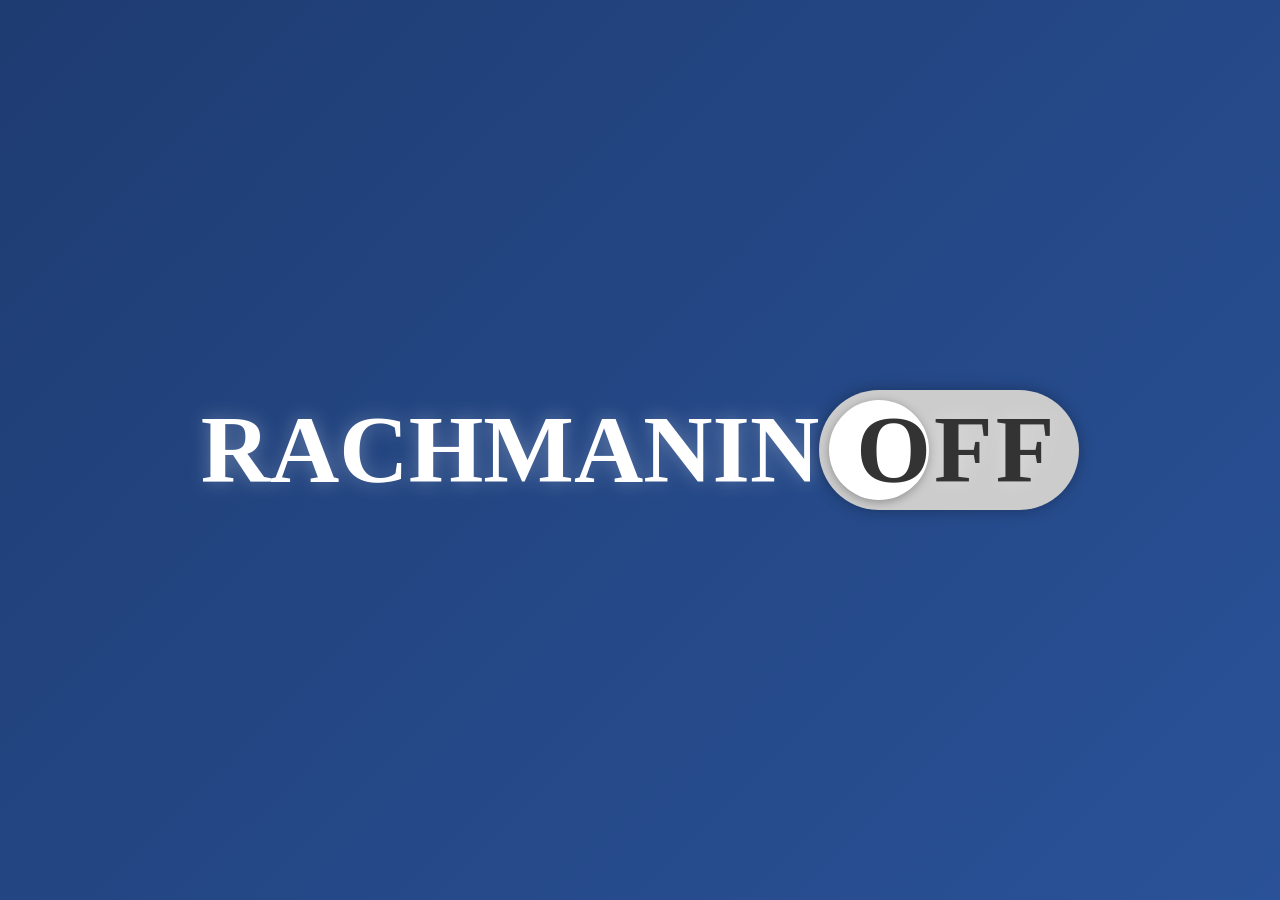
<file: pages/rachmaninoff/index.html>
<!DOCTYPE html>
<html lang="en">
<head>
    <meta charset="UTF-8">
    <meta name="viewport" content="width=device-width, initial-scale=1.0">
    <title>RACHMANIN(OFF|ON)</title>
    <style>
        body {
            margin: 0;
            padding: 0;
            height: 100vh;
            display: flex;
            justify-content: center;
            align-items: center;
            background: linear-gradient(135deg, #1e3c72, #2a5298);
            font-family: 'Georgia', serif;
        }

        .container {
            text-align: center;
        }

        .title {
            display: flex;
            flex-direction: row;
            align-items: center;
            font-size: 6rem;
            font-weight: bold;
            color: #fff;
            text-shadow: 0 0 20px rgba(255, 255, 255, 0.3);
            margin: 0;
            text-align: center;
            line-height: 1;
        }

        .rachmanin {
            display: inline-block;
        }

        .switch-container {
            position: relative;
            display: inline-flex;
            align-items: center;
            margin-left: 0;
        }

        .switch {
            position: relative;
            display: inline-block;
            width: 260px;
            height: 120px;
            margin: 0;
            vertical-align: middle;
        }

        .switch input {
            opacity: 0;
            width: 0;
            height: 0;
        }

        .slider {
            position: absolute;
            cursor: pointer;
            top: 0;
            left: 0;
            right: 0;
            bottom: 0;
            background-color: #ccc;
            transition: .4s;
            border-radius: 64px;
            box-shadow: 0 0 15px rgba(0, 0, 0, 0.3);
        }

        .slider:before {
            position: absolute;
            content: "";
            height: 100px;
            width: 100px;
            left: 10px;
            bottom: 10px;
            background-color: white;
            transition: .4s;
            border-radius: 50%;
            box-shadow: 0 2px 10px rgba(0, 0, 0, 0.3);
        }

        input:checked + .slider {
            background-color: #4CAF50;
            box-shadow: 0 0 15px rgba(76, 175, 80, 0.5);
        }

        input:checked + .slider:before {
            transform: translateX(140px);
        }

        .switch-text {
            position: absolute;
            top: 50%;
            transform: translateY(-50%);
            font-size: 6rem;
            font-weight: bold;
            color: #333;
            transition: all 0.4s;
            pointer-events: none;
            z-index: 1;
        }

        .switch-text.off {
            right: 22px;
            opacity: 1;
            letter-spacing: 3px;
        }

        .switch-text.on {
            color: white;
            left: 8px;
            opacity: 0;
            letter-spacing: -12px;
        }

        input:checked ~ .switch-text.off {
            opacity: 0;
        }

        input:checked ~ .switch-text.on {
            opacity: 1;
        }


        @media (max-width: 1000px) {
            body {
                transform: scale(0.8);
            }
        }


        @media (max-width: 768px) {
            body {
                transform: scale(0.4);
            }
        }
    </style>
</head>
<body>
    <div class="container">
        <h1 class="title">
            RACHMANIN<label class="switch">
                <input type="checkbox" id="musicSwitch">
                <span class="slider"></span>
                <span class="switch-text off">OFF</span>
                <span class="switch-text on">ON</span>
            </label>
        </h1>

        <audio id="rachmaninoffAudio" loop paused preload="auto">
            <source src="https://upload.wikimedia.org/wikipedia/commons/8/8a/Sergei_Rachmaninoff_-_Etudes-Tableaux%2C_Op._39%2C_No._5.oga" type="audio/ogg">
            Your browser does not support the audio element.
        </audio>
    </div>

    <script>
        const musicSwitch = document.getElementById('musicSwitch');
        const audio = document.getElementById('rachmaninoffAudio');

        musicSwitch.addEventListener('change', function() {
            if (this.checked) {
                audio.play().catch(e => {
                    console.error('Audio play failed:', e);
                });
            } else {
                audio.pause();
                audio.currentTime = 0;
            }
        });
    </script>
</body>
</html>
</file>
